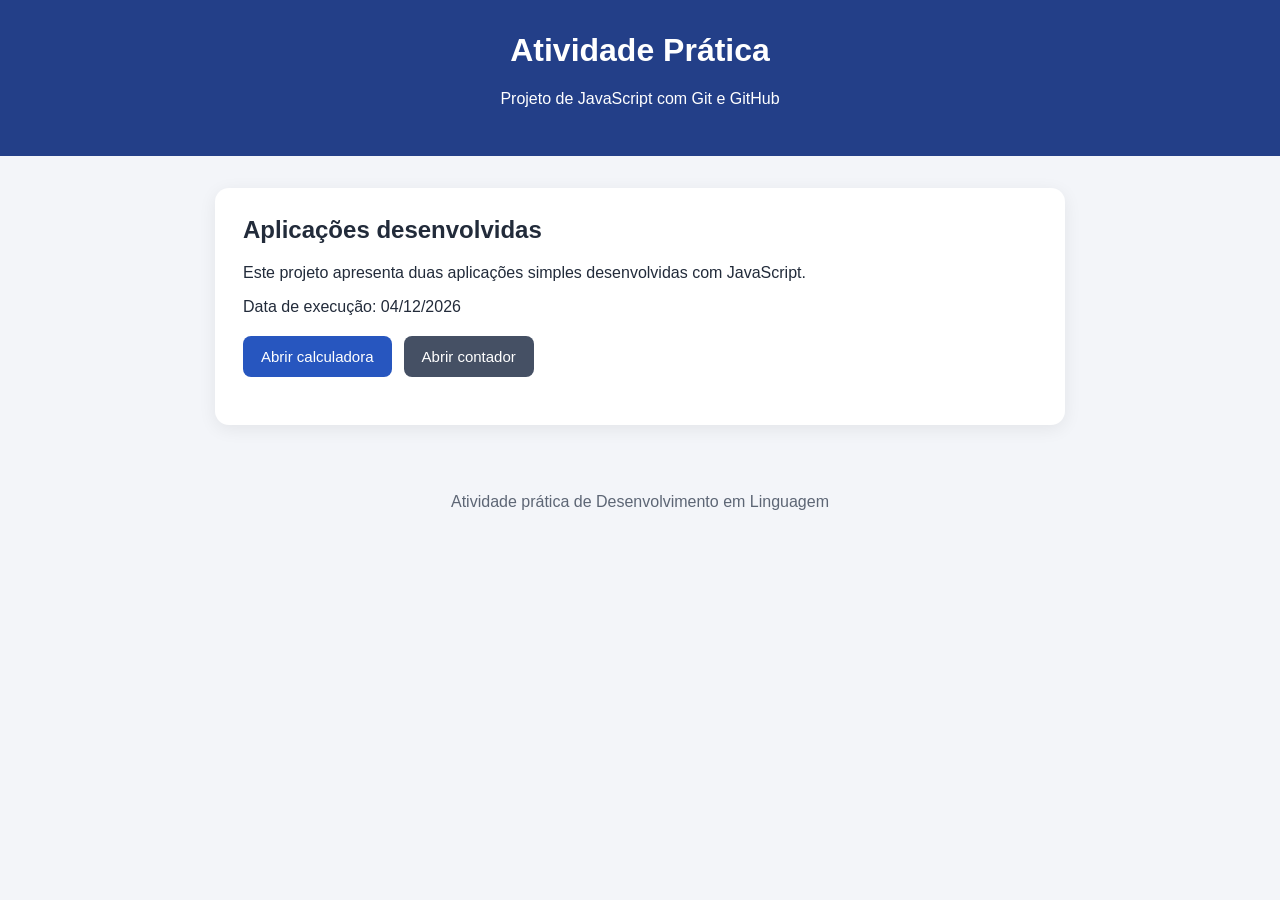
<file: index.html>
<!DOCTYPE html>
<html lang="pt-BR">
<head>
    <meta charset="UTF-8">
    <meta name="viewport" content="width=device-width, initial-scale=1.0">
    <title>Atividade Prática JavaScript</title>
    <link rel="stylesheet" href="css/estilo.css">
</head>
<body>
    <header>
        <h1>Atividade Prática</h1>
        <p>Projeto de JavaScript com Git e GitHub</p>
    </header>

    <main class="container">
        <section class="cartao">
            <h2>Aplicações desenvolvidas</h2>

            <p>
                Este projeto apresenta duas aplicações simples
                desenvolvidas com JavaScript.
            </p>

            <p id="data-atual"></p>

            <div class="acoes">
                <a class="botao" href="calculadora.html">
                    Abrir calculadora
                </a>

                <a class="botao secundario" href="contador.html">
                    Abrir contador
                </a>
            </div>
        </section>
    </main>

    <footer>
        <p>Atividade prática de Desenvolvimento em Linguagem</p>
    </footer>

    <script src="js/inicio.js"></script>
</body>
</html>
</file>
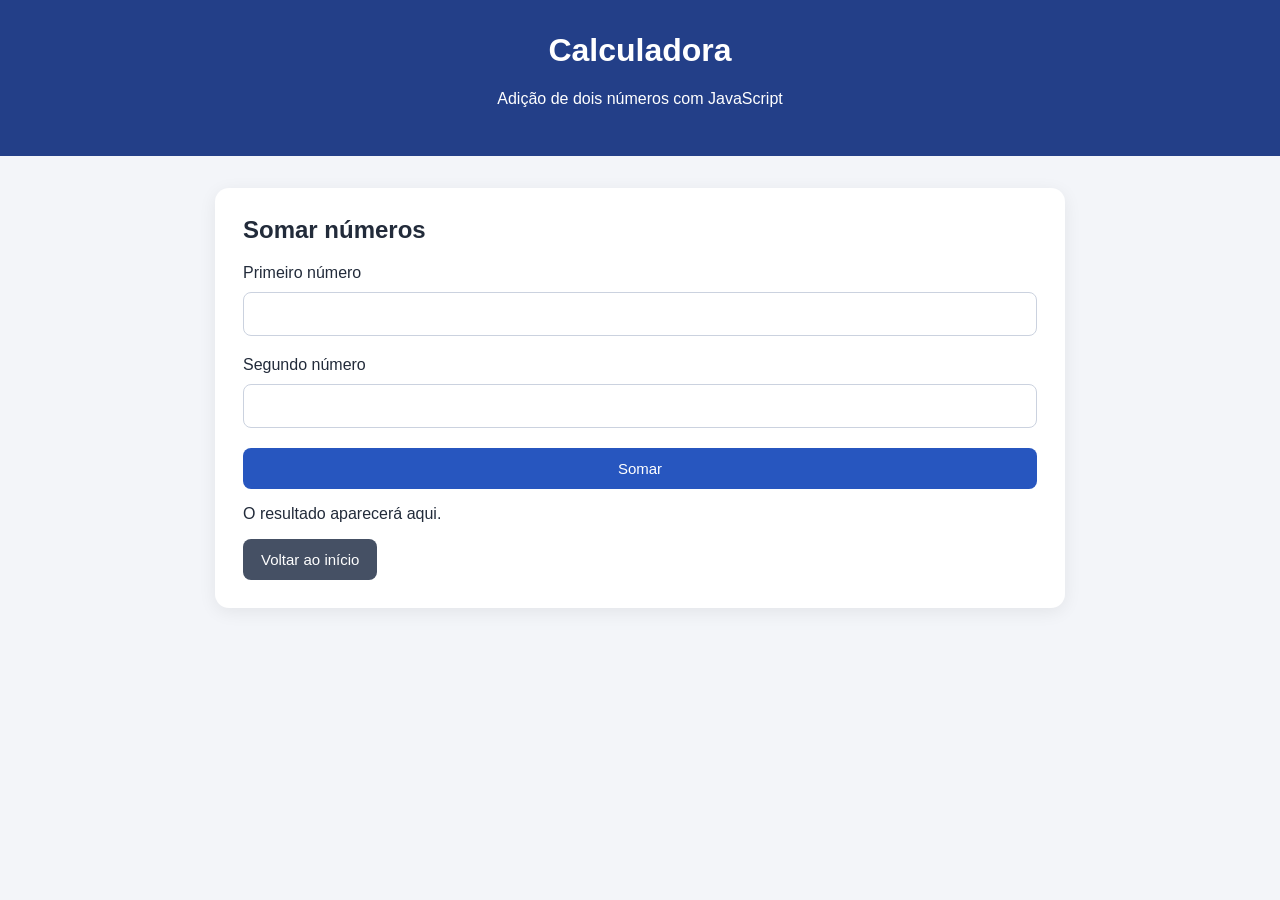
<file: calculadora.html>
<!DOCTYPE html>
<html lang="pt-BR">
<head>
    <meta charset="UTF-8">
    <meta name="viewport" content="width=device-width, initial-scale=1.0">
    <title>Calculadora</title>
    <link rel="stylesheet" href="css/estilo.css">
</head>
<body>
    <header>
        <h1>Calculadora</h1>
        <p>Adição de dois números com JavaScript</p>
    </header>

    <main class="container">
        <section class="cartao">
            <h2>Somar números</h2>

            <form id="form-calculadora">
                <label for="numero1">Primeiro número</label>
                <input id="numero1" type="number" step="any" required>

                <label for="numero2">Segundo número</label>
                <input id="numero2" type="number" step="any" required>

                <button class="botao" type="submit">Somar</button>
            </form>

            <p id="resultado" aria-live="polite">
                O resultado aparecerá aqui.
            </p>

            <a class="botao secundario" href="index.html">
                Voltar ao início
            </a>
        </section>
    </main>

    <script src="js/calculadora.js"></script>
</body>
</html>
</file>
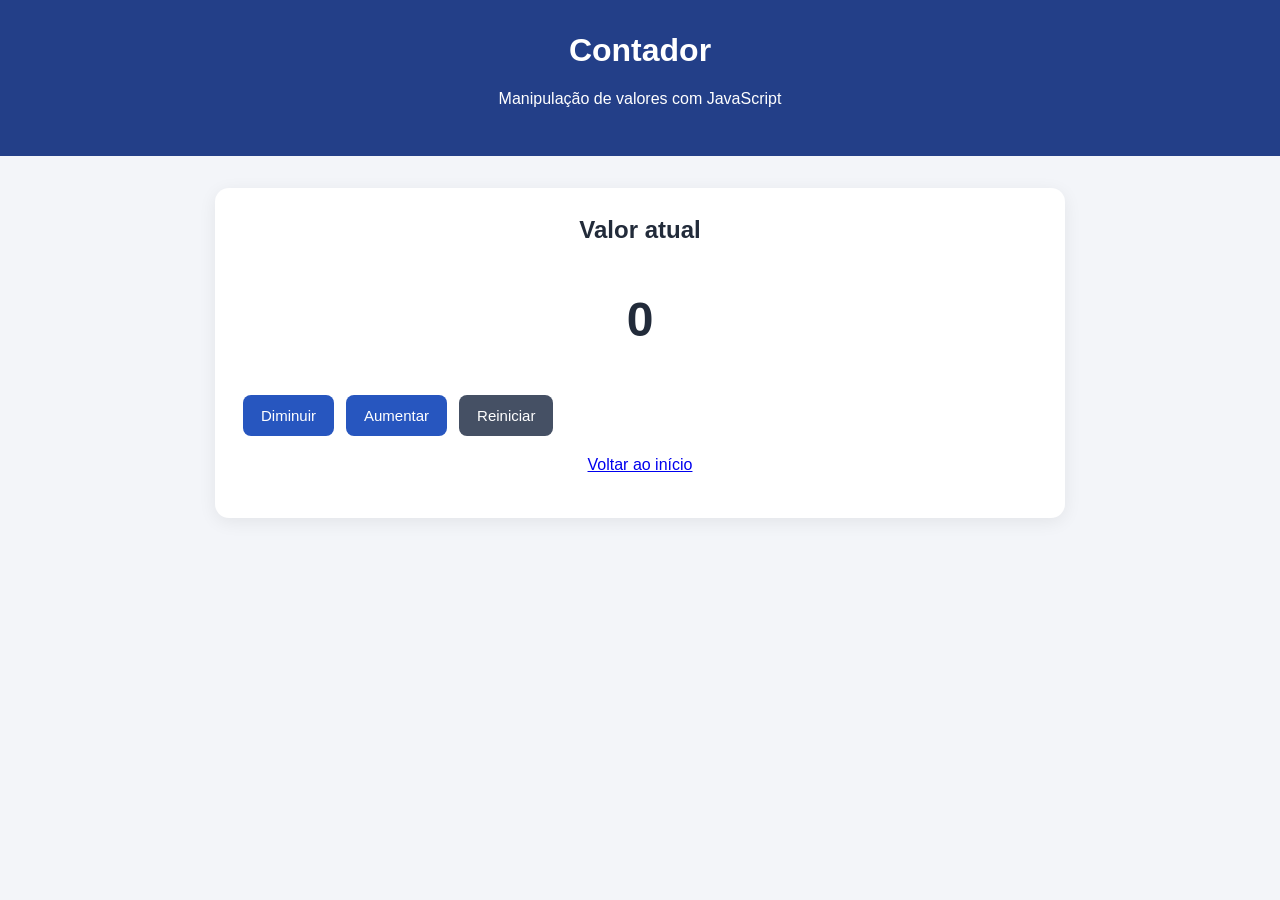
<file: contador.html>
<!DOCTYPE html>
<html lang="pt-BR">
<head>
    <meta charset="UTF-8">
    <meta name="viewport" content="width=device-width, initial-scale=1.0">
    <title>Contador</title>
    <link rel="stylesheet" href="css/estilo.css">
</head>
<body>
    <header>
        <h1>Contador</h1>
        <p>Manipulação de valores com JavaScript</p>
    </header>

    <main class="container">
        <section class="cartao centralizado">
            <h2>Valor atual</h2>

            <p id="valor-contador" class="valor">0</p>

            <div class="acoes">
                <button class="botao" id="diminuir" type="button">
                    Diminuir
                </button>

                <button class="botao" id="aumentar" type="button">
                    Aumentar
                </button>

                <button class="botao secundario" id="reiniciar" type="button">
                    Reiniciar
                </button>
            </div>

            <p><a href="index.html">Voltar ao início</a></p>
        </section>
    </main>

    <script src="js/contador.js"></script>
</body>
</html>
</file>
<file: css/estilo.css>
* {
    box-sizing: border-box;
}

body {
    margin: 0;
    font-family: Arial, sans-serif;
    background: #f3f5f9;
    color: #222b3a;
}

header {
    background: #233f88;
    color: white;
    padding: 32px 16px;
    text-align: center;
}

header h1 {
    margin-top: 0;
}

.container {
    width: min(850px, 92%);
    margin: 32px auto;
}

.cartao {
    background: white;
    padding: 28px;
    border-radius: 14px;
    box-shadow: 0 4px 18px #00000012;
}

.cartao h2 {
    margin-top: 0;
}

form {
    display: grid;
    gap: 10px;
}

input {
    width: 100%;
    padding: 12px;
    border: 1px solid #cbd2df;
    border-radius: 8px;
    margin-bottom: 10px;
    font-size: 16px;
}

.acoes {
    display: flex;
    flex-wrap: wrap;
    gap: 12px;
    margin: 20px 0;
}

.botao {
    display: inline-block;
    border: none;
    border-radius: 8px;
    padding: 12px 18px;
    background: #2756bf;
    color: white;
    font-size: 15px;
    text-decoration: none;
    cursor: pointer;
    text-align: center;
}

.botao:hover {
    background: #1e4295;
}

.secundario {
    background: #455064;
}

.centralizado {
    text-align: center;
}

.valor {
    font-size: 48px;
    font-weight: bold;
}

footer {
    padding: 20px;
    text-align: center;
    color: #5d6675;
}

@media (max-width: 500px) {
    .cartao {
        padding: 20px;
    }

    .acoes {
        flex-direction: column;
    }

    .botao {
        width: 100%;
    }
}
</file>
